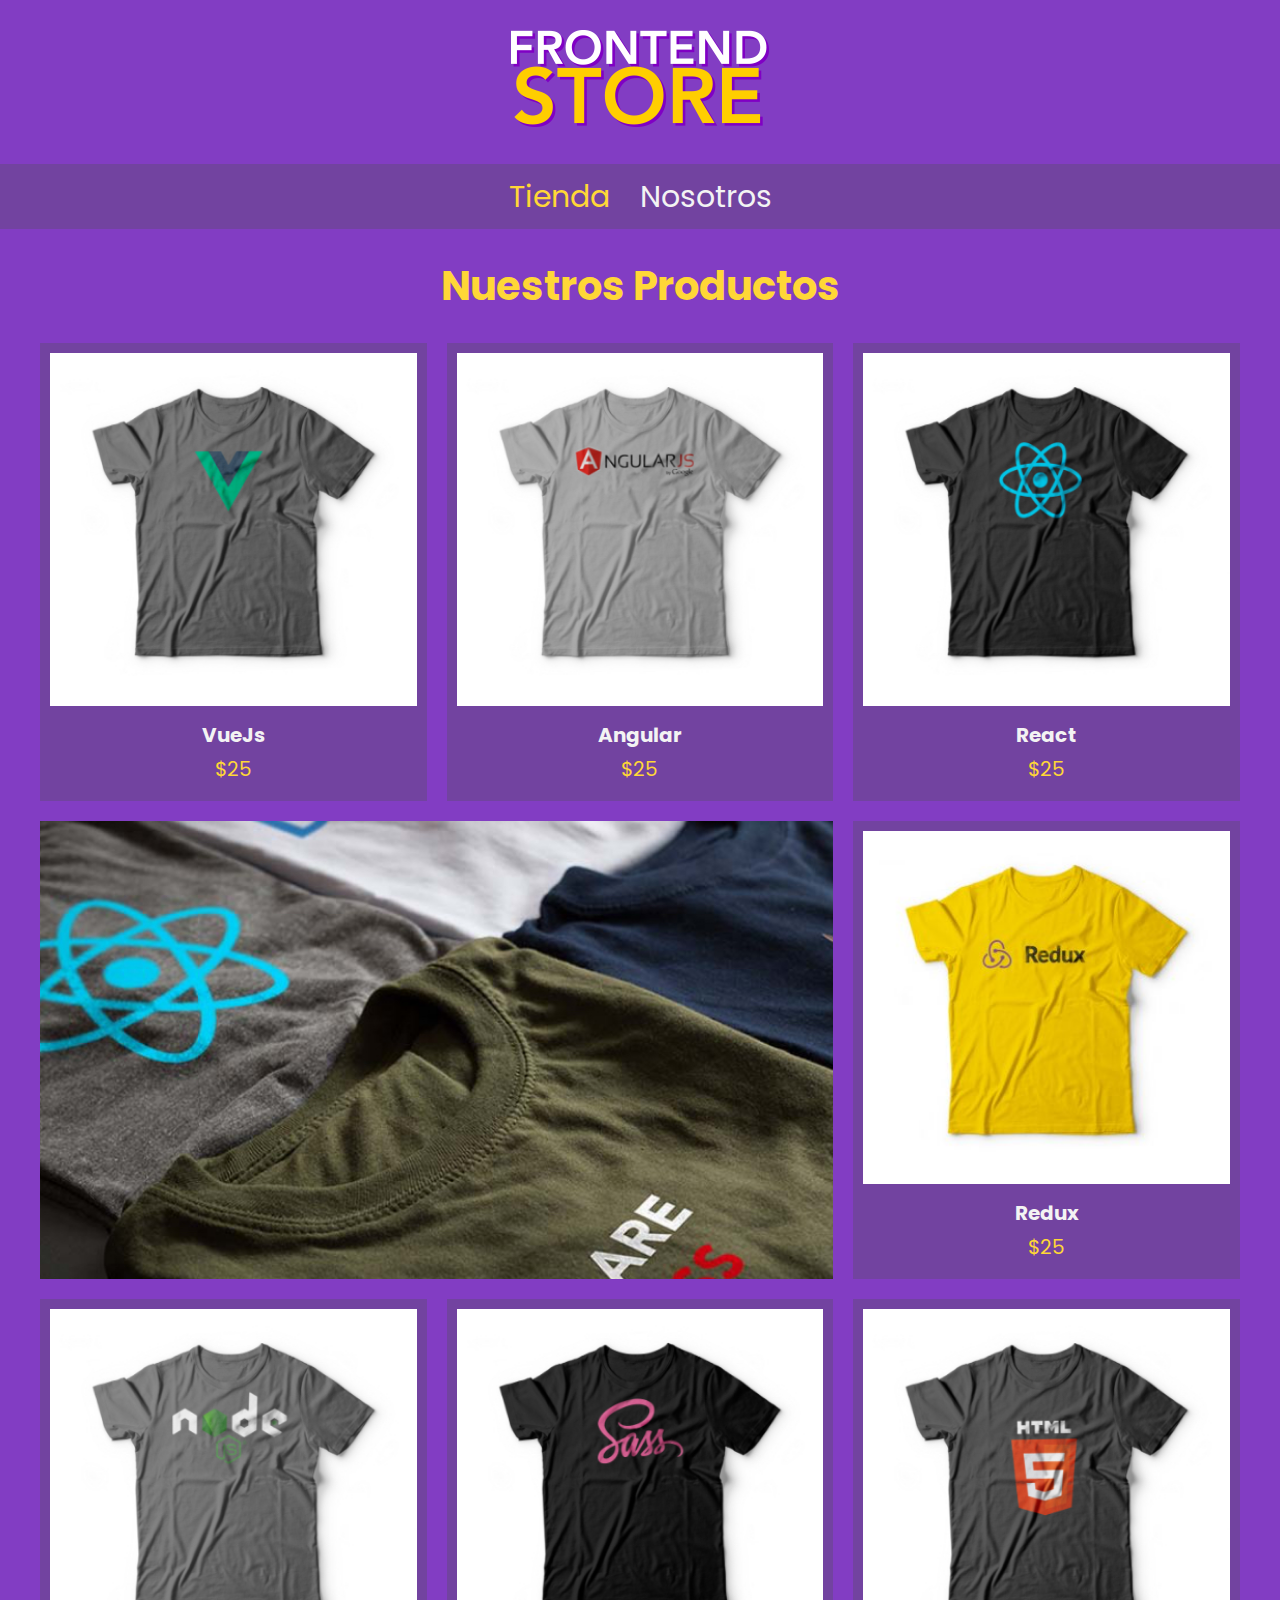
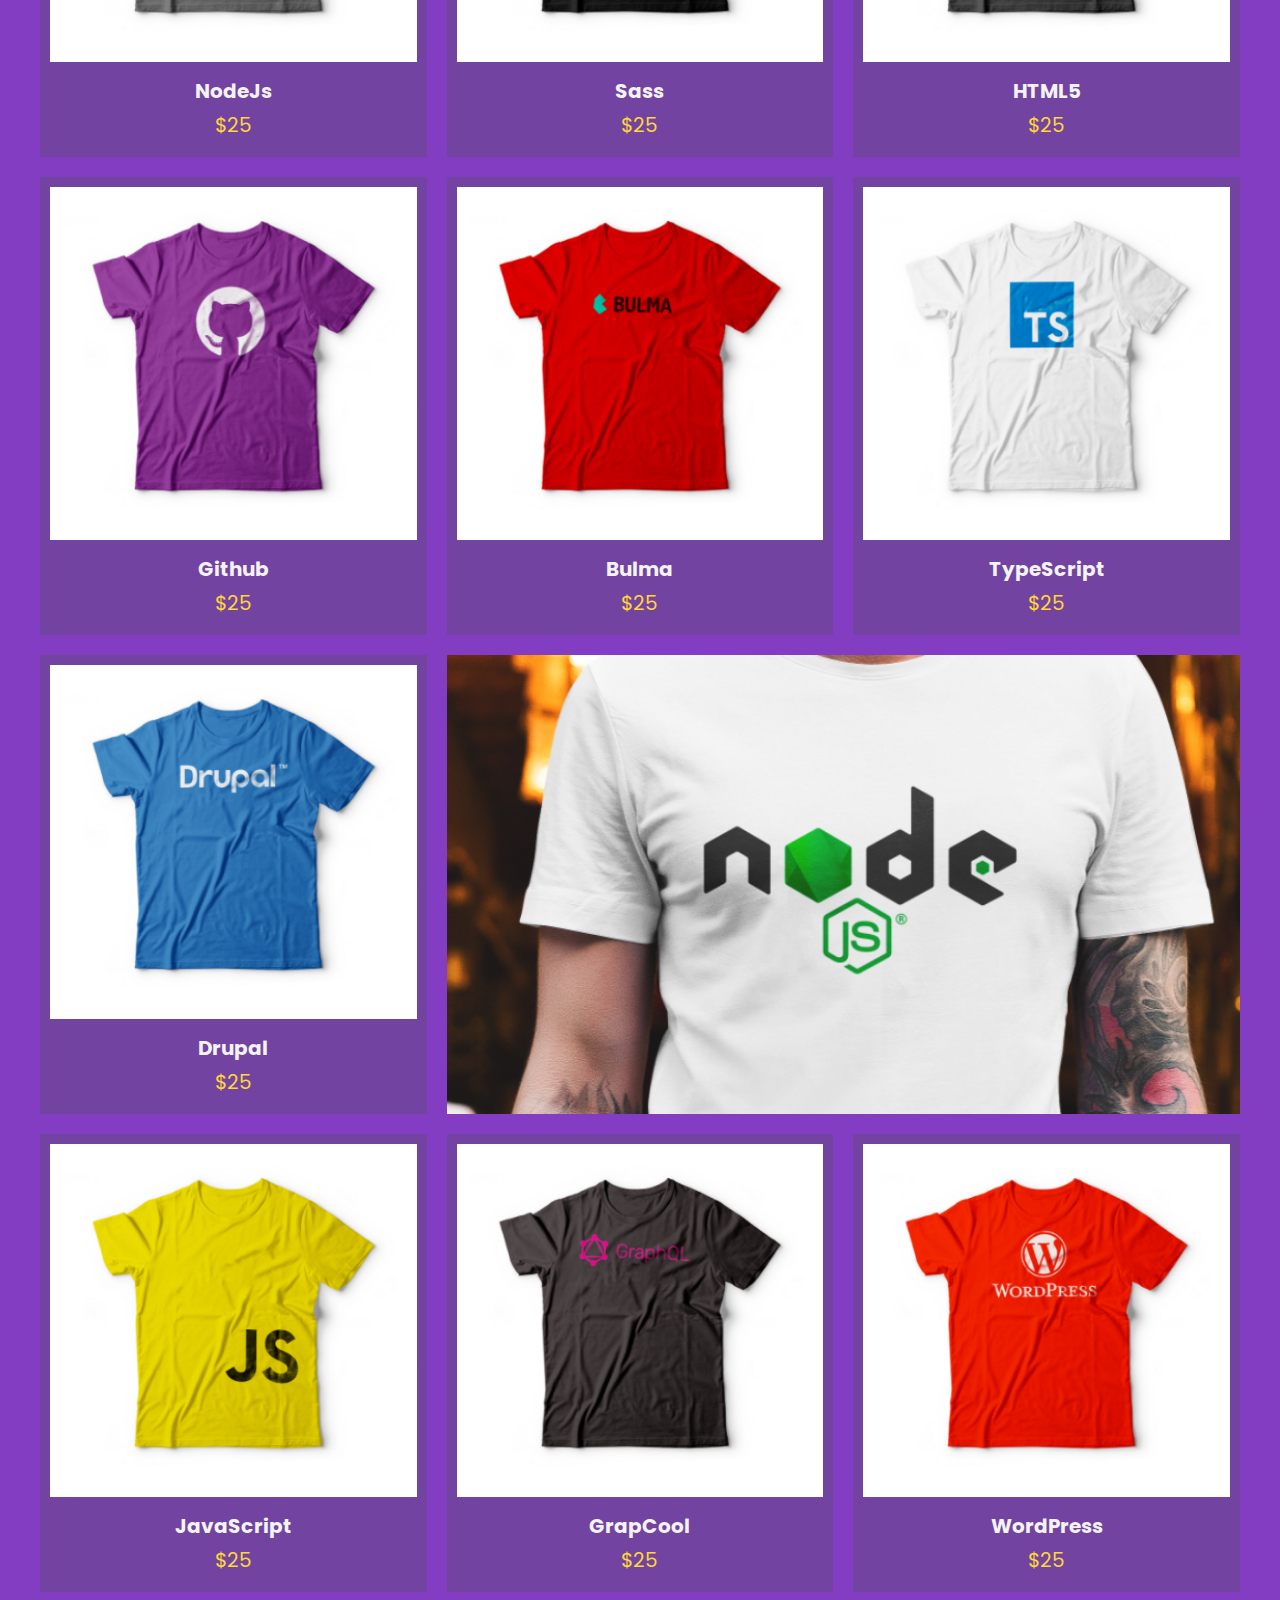
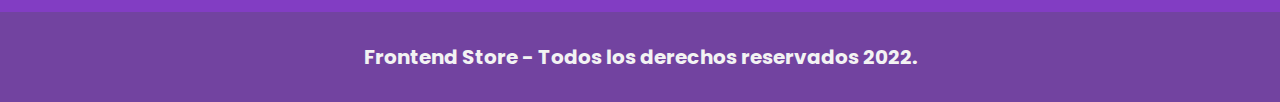
<file: index.html>
<!DOCTYPE html>
<html lang="en">
<head>
    <meta charset="UTF-8">
    <meta name="viewport" content="width=device-width, initial-scale=1.0">
    <title>Frontend Store</title>
    <link rel="preconnect" href="https://fonts.googleapis.com">
    <link rel="preconnect" href="https://fonts.gstatic.com" crossorigin>
    <link href="https://fonts.googleapis.com/css2?family=Poppins:wght@300;400;700&display=swap" rel="stylesheet">
    <link rel="stylesheet" href="normalize.css">
    <link rel="stylesheet" href="styles.css">
</head>
<body>
    <header class="header">
        <a href="index.html"><img class="header__logo" src="./assets/logo.png" alt="logo"></a>
    </header>

    <nav class="navegacion">
        <a class="navegacion__enlace navegacion__enlace--activo" href="index.html">Tienda</a>
        <a class="navegacion__enlace" href="nosotros.html">Nosotros</a>
    </nav>

    <main class="contenedor">
        <h1>Nuestros Productos</h1>
        <div class="grid">
            <div class="producto">
                <a href="producto.html">
                    <img class="producto__imagen" src="./assets/1.jpg" alt="imagen-camisa">
                    <div class="producto__informacion">
                        <p class="producto__nombre">VueJs</p>
                        <p class="producto__precio">$25</p>
                    </div>
                </a>
            </div>
            <div class="producto">
                <a href="producto.html">
                    <img class="producto__imagen" src="./assets/2.jpg" alt="imagen-camisa">
                    <div class="producto__informacion">
                        <p class="producto__nombre">Angular</p>
                        <p class="producto__precio">$25</p>
                    </div>
                </a>
            </div>
            <div class="producto">
                <a href="producto.html">
                    <img class="producto__imagen" src="./assets/3.jpg" alt="imagen-camisa">
                    <div class="producto__informacion">
                        <p class="producto__nombre">React</p>
                        <p class="producto__precio">$25</p>
                    </div>
                </a>
            </div>
            <div class="producto">
                <a href="producto.html">
                    <img class="producto__imagen" src="./assets/4.jpg" alt="imagen-camisa">
                    <div class="producto__informacion">
                        <p class="producto__nombre">Redux</p>
                        <p class="producto__precio">$25</p>
                    </div>
                </a>
            </div>
            <div class="producto">
                <a href="producto.html">
                    <img class="producto__imagen" src="./assets/5.jpg" alt="imagen-camisa">
                    <div class="producto__informacion">
                        <p class="producto__nombre">NodeJs</p>
                        <p class="producto__precio">$25</p>
                    </div>
                </a>
            </div>
            <div class="producto">
                <a href="producto.html">
                    <img class="producto__imagen" src="./assets/6.jpg" alt="imagen-camisa">
                    <div class="producto__informacion">
                        <p class="producto__nombre">Sass</p>
                        <p class="producto__precio">$25</p>
                    </div>
                </a>
            </div>
            <div class="producto">
                <a href="producto.html">
                    <img class="producto__imagen" src="./assets/7.jpg" alt="imagen-camisa">
                    <div class="producto__informacion">
                        <p class="producto__nombre">HTML5</p>
                        <p class="producto__precio">$25</p>
                    </div>
                </a>
            </div>
            <div class="producto">
                <a href="producto.html">
                    <img class="producto__imagen" src="./assets/8.jpg" alt="imagen-camisa">
                    <div class="producto__informacion">
                        <p class="producto__nombre">Github</p>
                        <p class="producto__precio">$25</p>
                    </div>
                </a>
            </div>
            <div class="producto">
                <a href="producto.html">
                    <img class="producto__imagen" src="./assets/9.jpg" alt="imagen-camisa">
                    <div class="producto__informacion">
                        <p class="producto__nombre">Bulma</p>
                        <p class="producto__precio">$25</p>
                    </div>
                </a>
            </div>
            <div class="producto">
                <a href="producto.html">
                    <img class="producto__imagen" src="./assets/10.jpg" alt="imagen-camisa">
                    <div class="producto__informacion">
                        <p class="producto__nombre">TypeScript</p>
                        <p class="producto__precio">$25</p>
                    </div>
                </a>
            </div>
            <div class="producto">
                <a href="producto.html">
                    <img class="producto__imagen" src="./assets/11.jpg" alt="imagen-camisa">
                    <div class="producto__informacion">
                        <p class="producto__nombre">Drupal</p>
                        <p class="producto__precio">$25</p>
                    </div>
                </a>
            </div>
            <div class="producto">
                <a href="producto.html">
                    <img class="producto__imagen" src="./assets/12.jpg" alt="imagen-camisa">
                    <div class="producto__informacion">
                        <p class="producto__nombre">JavaScript</p>
                        <p class="producto__precio">$25</p>
                    </div>
                </a>
            </div>
            <div class="producto">
                <a href="producto.html">
                    <img class="producto__imagen" src="./assets/13.jpg" alt="imagen-camisa">
                    <div class="producto__informacion">
                        <p class="producto__nombre">GrapCool</p>
                        <p class="producto__precio">$25</p>
                    </div>
                </a>
            </div>
            <div class="producto">
                <a href="producto.html">
                    <img class="producto__imagen" src="./assets/14.jpg" alt="imagen-camisa">
                    <div class="producto__informacion">
                        <p class="producto__nombre">WordPress</p>
                        <p class="producto__precio">$25</p>
                    </div>
                </a>
            </div>
            <div class="grafico grafico--camisas"></div>
            <div class="grafico grafico--node"></div>
        </div>
    </main>

    <footer class="footer">
        <p class="footer__text">Frontend Store - Todos los derechos reservados 2022.</p>
    </footer>
</body>
</html>
</file>
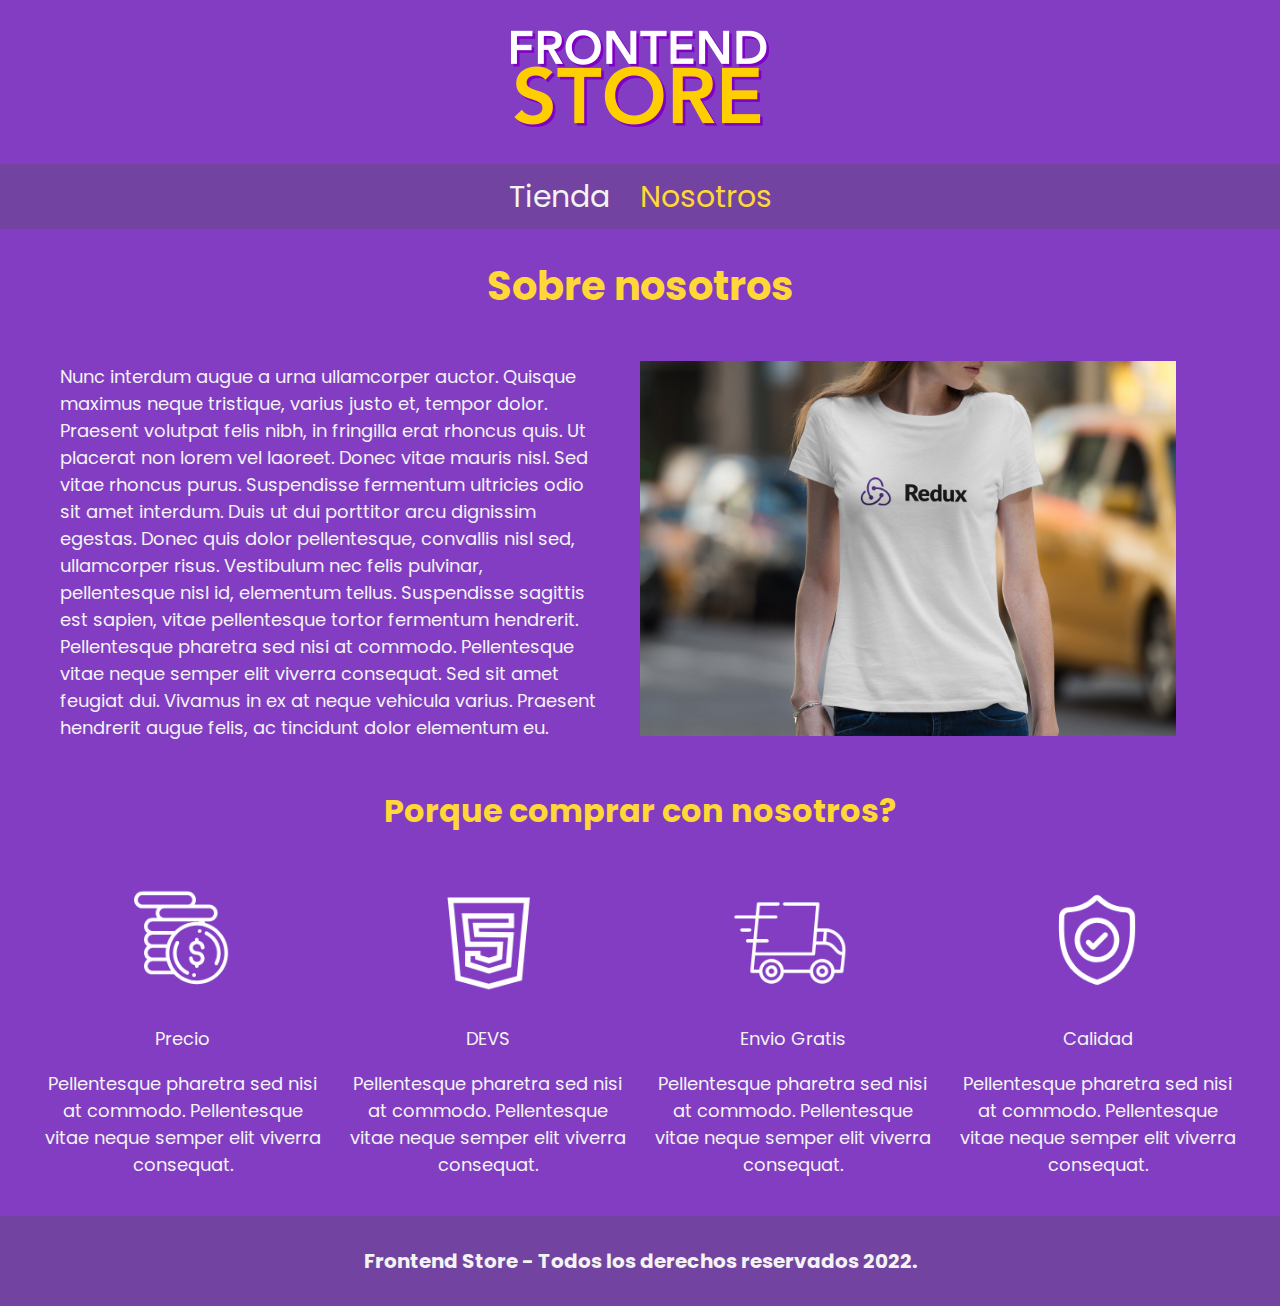
<file: nosotros.html>
<!DOCTYPE html>
<html lang="en">
<head>
    <meta charset="UTF-8">
    <meta name="viewport" content="width=device-width, initial-scale=1.0">
    <title>Frontend Store</title>
    <link rel="preconnect" href="https://fonts.googleapis.com">
    <link rel="preconnect" href="https://fonts.gstatic.com" crossorigin>
    <link href="https://fonts.googleapis.com/css2?family=Poppins:wght@300;400;700&display=swap" rel="stylesheet">
    <link rel="stylesheet" href="normalize.css">
    <link rel="stylesheet" href="styles.css">
</head>
<body>
    <header class="header">
        <a href="index.html"><img class="header__logo" src="./assets/logo.png" alt="logo"></a>
    </header>

    <nav class="navegacion">
        <a class="navegacion__enlace" href="index.html">Tienda</a>
        <a class="navegacion__enlace navegacion__enlace--activo" href="nosotros.html">Nosotros</a>
    </nav>

    <main class="contenedor">
        <h1>Sobre nosotros</h1>
            <div class="contenedornosotros">
                <p class="contenedornosotros__text"> Nunc interdum augue a urna ullamcorper auctor. Quisque maximus neque tristique, varius justo et, tempor dolor. Praesent volutpat felis nibh, in fringilla erat rhoncus quis. Ut placerat non lorem vel laoreet. Donec vitae mauris nisl. Sed vitae rhoncus purus. Suspendisse fermentum ultricies odio sit amet interdum. Duis ut dui porttitor arcu dignissim egestas. Donec quis dolor pellentesque, convallis nisl sed, ullamcorper risus. Vestibulum nec felis pulvinar, pellentesque nisl id, elementum tellus. Suspendisse sagittis est sapien, vitae pellentesque tortor fermentum hendrerit.

                    Pellentesque pharetra sed nisi at commodo. Pellentesque vitae neque semper elit viverra consequat. Sed sit amet feugiat dui. Vivamus in ex at neque vehicula varius. Praesent hendrerit augue felis, ac tincidunt dolor elementum eu.</p>
                    <p class="contenedornosotros__imagen"><img src="./assets/nosotros.jpg" alt="nosotros"></p> 
            </div>
            
            <section class="beneficios">
                <h2>Porque comprar con nosotros?</h2>
                <div class="bloques">
                    <div class="bloque"><img class="bloque__imagen" src="./assets/icono_1.png" alt="icono">
                    <p class="bloque__titulo">Precio</p>
                    <p class="beneficio__parrafo">Pellentesque pharetra sed nisi at commodo. Pellentesque vitae neque semper elit viverra consequat.</p>
                    </div>
                <div class="bloque"><img class="bloque__imagen" src="./assets/icono_2.png" alt="icono">
                    <p class="bloque__titulo">DEVS</p>
                    <p class="beneficio__parrafo">Pellentesque pharetra sed nisi at commodo. Pellentesque vitae neque semper elit viverra consequat.</p>
                    </div>
                <div class="bloque"><img class="bloque__imagen" src="./assets/icono_3.png" alt="icono">
                    <p class="bloque__titulo">Envio Gratis</p>
                    <p class="beneficio__parrafo">Pellentesque pharetra sed nisi at commodo. Pellentesque vitae neque semper elit viverra consequat.</p>
                    </div>
                <div class="bloque"><img class="bloque__imagen" src="./assets/icono_4.png" alt="icono">
                    <p class="bloque__titulo">Calidad</p>
                    <p class="beneficio__parrafo">Pellentesque pharetra sed nisi at commodo. Pellentesque vitae neque semper elit viverra consequat.</p>
                    </div>
                
            </section>
    </main>

    <footer class="footer">
        <p class="footer__text">Frontend Store - Todos los derechos reservados 2022.</p>
    </footer>
</body>
</html>
</file>
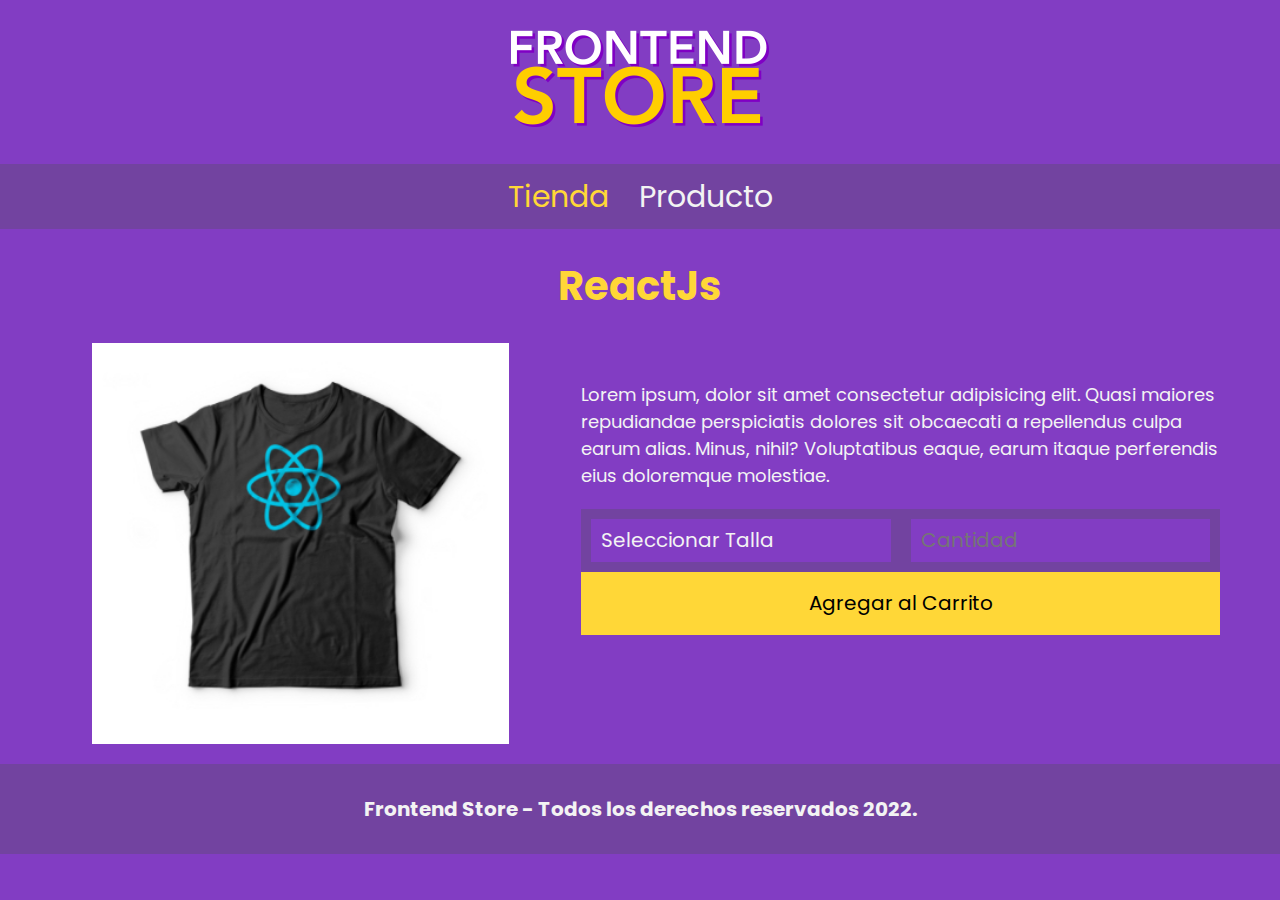
<file: producto.html>
<!DOCTYPE html>
<html lang="en">
<head>
    <meta charset="UTF-8">
    <meta name="viewport" content="width=device-width, initial-scale=1.0">
    <title>Frontend Store</title>
    <link rel="preconnect" href="https://fonts.googleapis.com">
    <link rel="preconnect" href="https://fonts.gstatic.com" crossorigin>
    <link href="https://fonts.googleapis.com/css2?family=Poppins:wght@300;400;700&display=swap" rel="stylesheet">
    <link rel="stylesheet" href="normalize.css">
    <link rel="stylesheet" href="styles.css">
</head>
<body>
    <header class="header">
        <a href="index.html"><img class="header__logo" src="./assets/logo.png" alt="logo"></a>
    </header>

    <nav class="navegacion">
        <a class="navegacion__enlace navegacion__enlace--activo" href="index.html">Tienda</a>
        <a class="navegacion__enlace" href="nosotros.html">Producto</a>
    </nav>

    <main class="contenedor">
        <h1>ReactJs</h1>

        <div class="camisa">
            <img class="camisa__imagen" src="./assets/3.jpg" alt="imagen camisa">

            <div class="camisa__contenido">
                <p>
                Lorem ipsum, dolor sit amet consectetur adipisicing elit. Quasi maiores repudiandae perspiciatis dolores sit obcaecati a repellendus culpa earum alias. Minus, nihil? Voluptatibus eaque, earum itaque perferendis eius doloremque molestiae.
                </p>

                <form class="formulario">
                    <select class="formulario__campo">
                        <option disabled selected>Seleccionar Talla</option>
                        <option>Chica</option>
                        <option>Mediana</option>
                        <option>Grande</option>
                    </select>
                    <input class="formulario__campo" type="number" placeholder="Cantidad" min="1">
                    <input class="formulario__submit" type="submit" value="Agregar al Carrito">
                </form>
            </div>
        </div>
    </main>

    <footer class="footer">
        <p class="footer__text">Frontend Store - Todos los derechos reservados 2022.</p>
    </footer>
</body>
</html>
</file>
<file: styles.css>
:root{
    --primario: #823dc3;
    --primario-oscuro: rgb(114, 67, 160);
    --secundario: #ffd737;
    --secundario-oscuro: #bcb029;
    --blanco: #F3F3F3;
    --negro: #2A2D43;


    --fuente-principal:'Poppins', sans-serif;;
}

html {
    box-sizing: border-box;
    font-size: 62.5%;
}
  *, *:before, *:after {
    box-sizing: inherit;
  }

  /* GLOBALES INICIO*/

  body{
    background-color: var(--primario);
    font-size: 1.6rem;
    line-height: 1.5;
  }

  p{
    font-size: 1.8rem;
    font-family: var(--fuente-principal);
    color: var(--blanco);
  }

  a{
    text-decoration: none;
  }

  img{
    max-width: 100%;
  }

  .contenedor{
    max-width: 120rem;
    margin: 0 auto;
  }

  h1, h2, h3{
    text-align: center;
    color: var(--secundario);
    font-family: var(--fuente-principal);
  }

  h1{
    font-size: 4rem;
  }

  h2{
    font-size: 3.2rem;
  }

  h3{
    font-size: 2.4rem;
  }


  /* GLOBALES FIN */


/* HEADER INICIO */

.header{
    display: flex;
    justify-content: center;
}

.header__logo{
    margin: 3rem 0;
}

.navegacion{
    background-color: var(--primario-oscuro);
    padding: 1rem 0;
    display: flex;
    justify-content: center;
    gap: 3rem;
}

.navegacion__enlace{
    font-family: var(--fuente-principal);
    color: var(--blanco);
    font-size: 3rem;
}


.navegacion__enlace--activo, .navegacion__enlace:hover{
    color: var(--secundario);
    transition: all 0.5s ease;
}

/* HEADER FIN */

.grid{
  display: grid;
  grid-template-columns: repeat(3, 1fr);
  gap: 2rem;
}
@media (max-width: 768px) {
   .grid{
    grid-template-columns: 50% 50%;
    gap: 0;
   }

}

.producto{
  background-color: var(--primario-oscuro);
  padding: 1rem;
  width: 100%;
}

.producto__imagen{
  width: 100%;
  padding: 0;
}

.producto__nombre{
  font-size: 2rem;
  font-weight: 700;
  
}

.producto__precio{
  font-size: 2rem;
  color: var(--secundario);
}

.producto__nombre, .producto__precio{
  font-family: var(--fuente-principal);
  margin: 1rem 0;
  text-align: center;
  line-height: 1.2;
}

/*GRAFICOS*/

.grafico{
  min-height: 30rem;
  background-repeat: no-repeat;
  background-size: cover;
  grid-column: 1/3;
}

.grafico--camisas{
  grid-row: 2 / 3;
  background-image: url(./assets/grafico1.jpg);
  width: 100%;
}

.grafico--node{
  background-image: url(./assets/grafico2.jpg);
  grid-row: 8/9;
  width: 100%;
}

@media (min-width: 768px) {
   .grafico--node{
  grid-row: 5/6;
  grid-column: 2/4;
   }
}


.footer{
    background-color: var(--primario-oscuro);
    padding: 1rem 0;
    margin-top: 2rem;
}

.footer__text{
    text-align: center;
    font-size: 2rem;
    font-weight: 700;
}

/* NOSOTROS CONTENEDOR INICIO */

.contenedornosotros{
  display: flex;
  flex-direction: row;
  justify-content: center;
  align-items: center;
  padding: 0rem 2rem;
  gap: 4rem;
}

.contenedornosotros__imagen{
  min-width: 50%;
}


@media (max-width: 768px) {
   .contenedornosotros{
    flex-direction: column-reverse;
   }
}

/* NOSOTROS CONTENEDOR FIN */

/* NOSOTROS CONTENEDOR INFORMACION INICIO */

.bloques{
  display: grid;
  grid-template-columns: repeat(2, 1fr);
  gap: 2rem;
}

@media (min-width: 768px) {
   .bloques{
    grid-template-columns: repeat(4, 1fr);
   }
}

.bloque{
  text-align: center;
}

.bloque__imagen{
  width: 70%;
}

.bloque__titulo{
  margin: 0;
}

/* NOSOTROS CONTENEDOR INFORMACION FIN */

/* *PRODUCTO INICIO */

@media (min-width: 768px) {
   .camisa{
    display: grid;
    grid-template-columns: repeat(2, 1fr);
    
   }
}

.formulario{
  display: grid;
  grid-template-columns: 50% 50%;
  margin-top: 2rem;
}


.formulario__submit{
  background-color: var(--secundario);
  border: none;
  font-size: 2rem;
  font-family: var(--fuente-principal);
  padding: 2rem;
  transition: background-color  0.3s ease;
  grid-column: 1/3;
}

.camisa__imagen{
  width: 80%;
  margin: 0 auto;
  display: flex;
  justify-content: center;
  align-items: center;
}

.camisa__contenido{
  padding: 2rem;
  text-align: center;
  
}

@media (min-width: 768px) {
   .camisa__contenido{
    text-align: left;
   }
}

.formulario__submit:hover{
  cursor: pointer;
  background-color: var(--secundario-oscuro);

}

.formulario__campo{
  border-color: var(--primario-oscuro);
  border-width: 1rem;
  border-style: solid;
  background-color: var(--primario);
  color: var(--blanco);
  font-size: 2rem;
  font-family: var(--fuente-principal);
  padding: 1rem;
  appearance: none;
}

/* *PRODUCTO INICIO /
</file>
